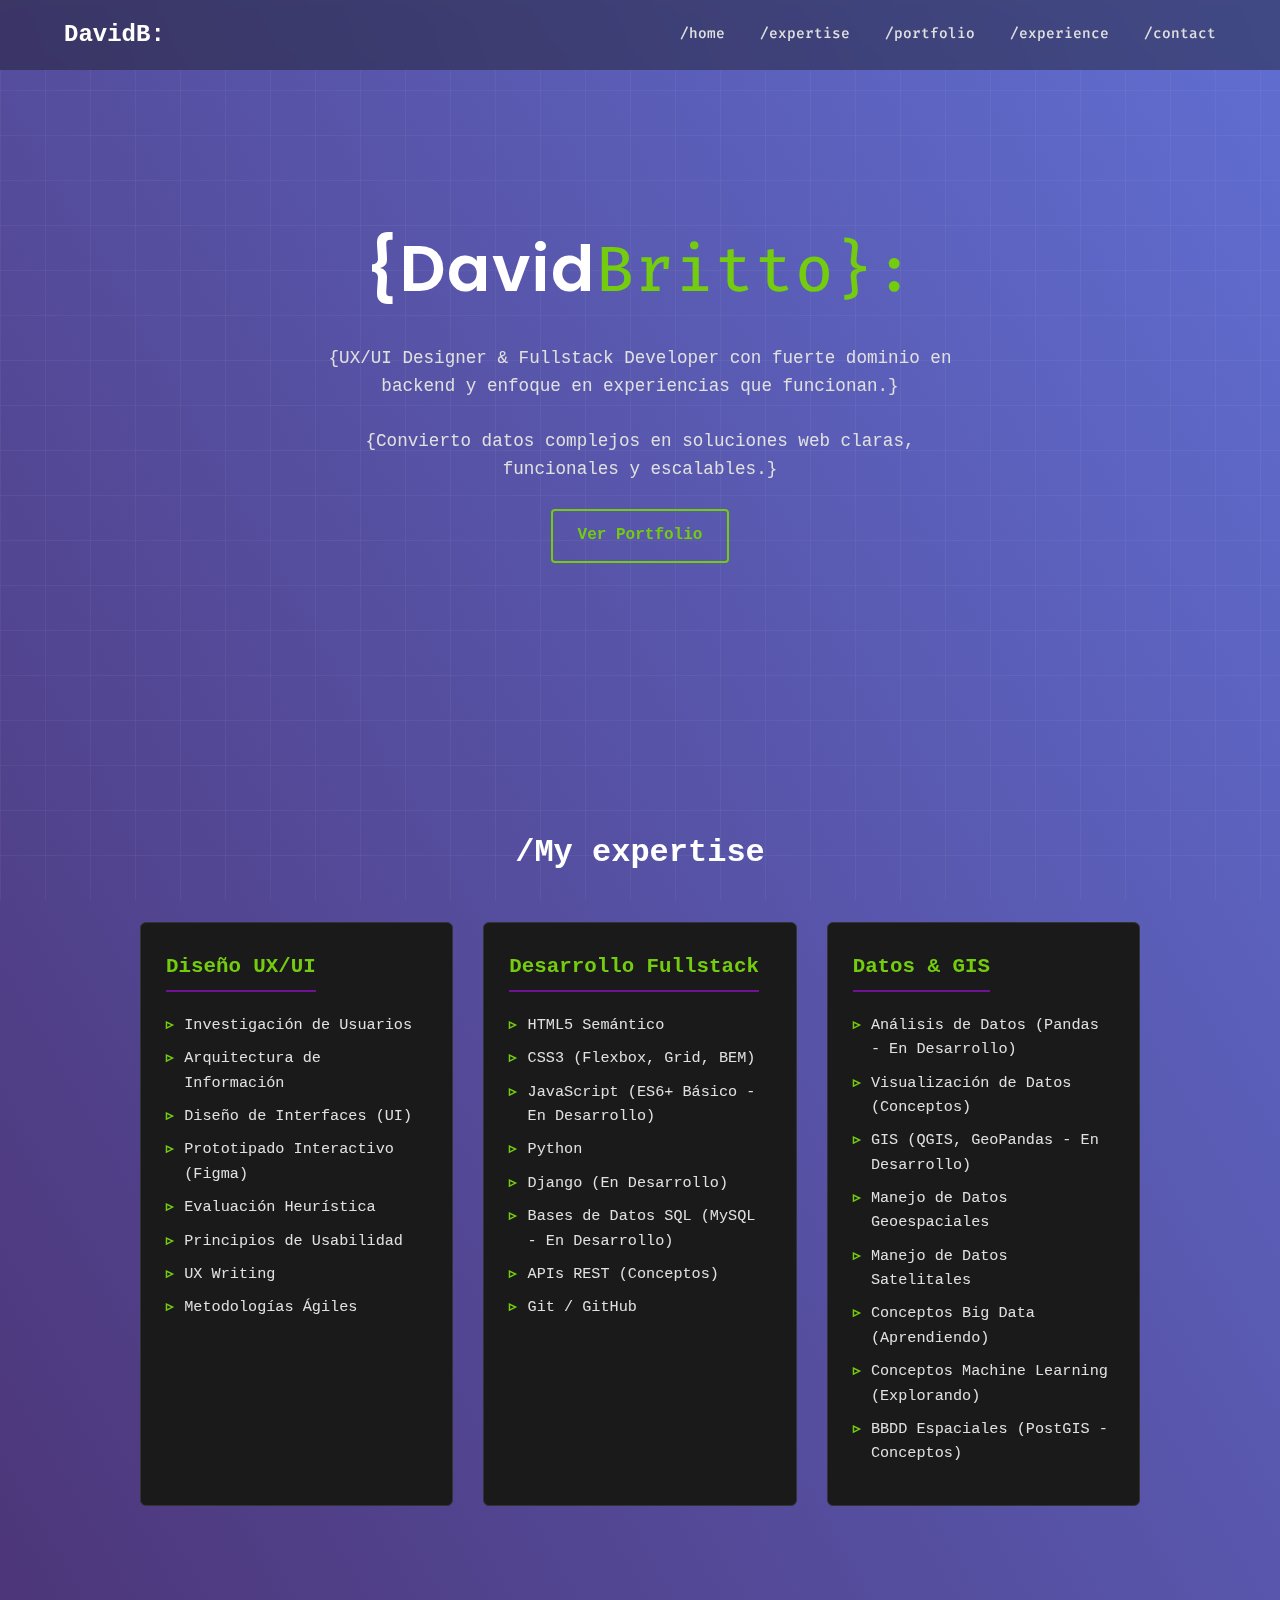
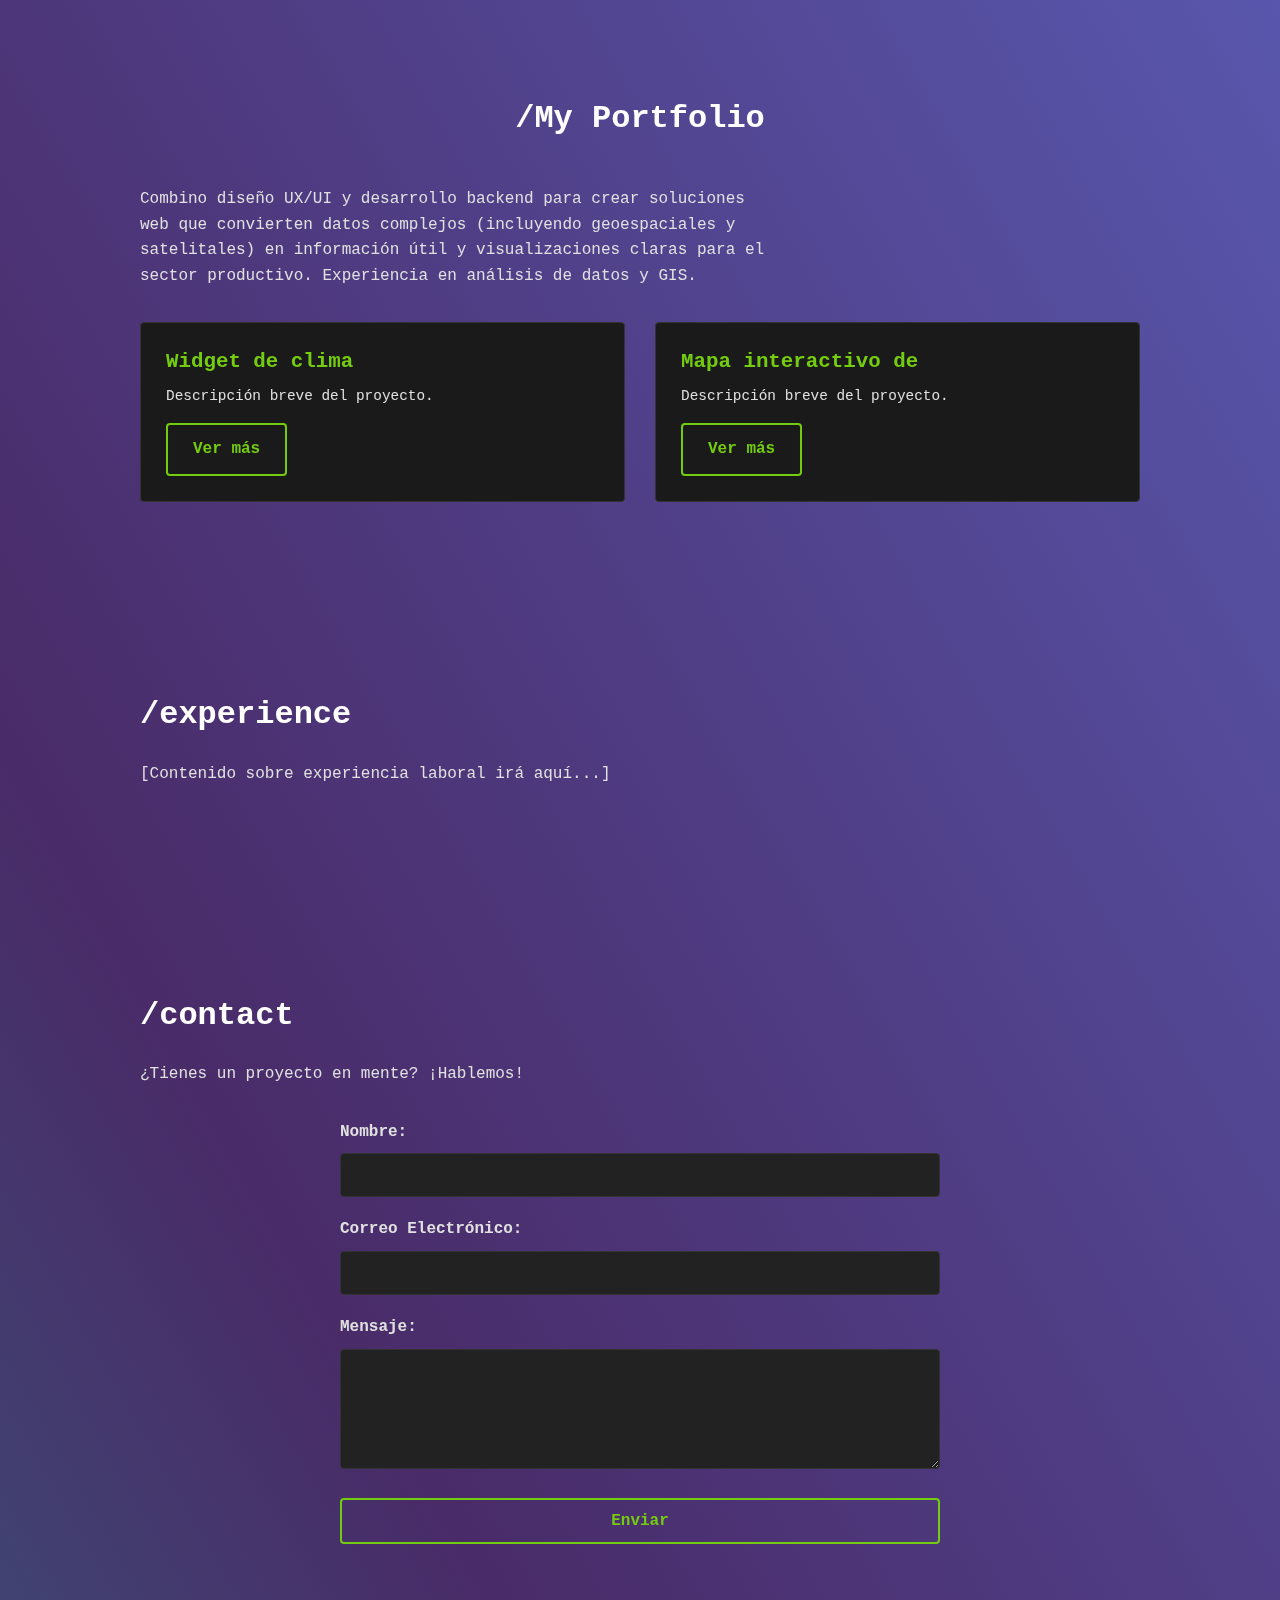
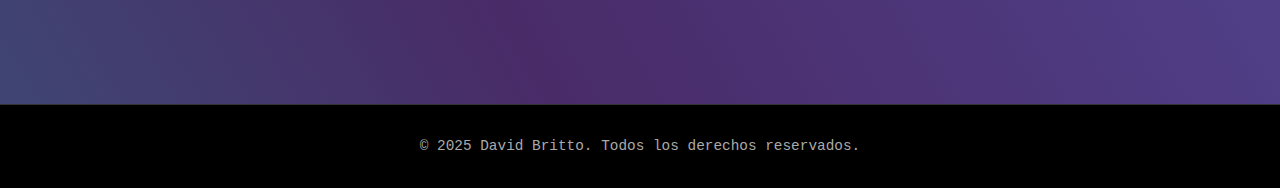
<file: docs/index.html>
<!DOCTYPE html>
<html lang="es">
<head>
    <meta charset="UTF-8">
    <meta name="viewport" content="width=device-width, initial-scale=1.0">
    <meta name="description" 
    content="Portfolio personal de desarrollador fullstack Especializado en Backend & Python."> 
    <title>David Britto</title> 
    <link rel="stylesheet" href="css/styles.css">

    <link rel="icon" type="image/png" href="img/favicon/favicon-96x96.png" sizes="96x96" />
    <link rel="icon" type="image/svg+xml" href="img/favicon/favicon.svg" />
    <link rel="shortcut icon" href="img/favicon/favicon.ico" />
    <link rel="apple-touch-icon" sizes="180x180" href="img/favicon/apple-touch-icon.png" />
    <link rel="manifest" href="img/favicon//site.webmanifest" />


    </head>
<body>
    <div class="background"></div>

    <header class="header">
        <nav class="navbar">
            <div class="logo">
                <a href="#">DavidB:</a>
            </div>
            <ul class="nav-links">
                <li><a href="#hero">/home</a></li>
                <li><a href="#expertise">/expertise</a></li>
                <li><a href="#portfolio">/portfolio</a></li>
                <li><a href="#experience">/experience</a></li>
                <li><a href="#contact">/contact</a></li>
            </ul>
        </nav>
    </header>

    <main>
        <section id="hero" class="hero">
            <div class="hero-content">
                <h1 class="hero-title">{David<span>Britto}:</span></h1>
                <p>{UX/UI Designer & Fullstack Developer con fuerte dominio en backend y enfoque en experiencias que funcionan.}</p>
                <p>{Convierto datos complejos en soluciones web claras, funcionales y escalables.}</p>
                <a href="#portfolio" class="btn-primary">Ver Portfolio</a>
            </div>
        </section>
        <section id="expertise" class="expertise">
            <div class="container">
                <h2>/My expertise</h2> 
                <div class="expertise-grid">
        
                    <div class="expertise-card">
                        <h3 class="expertise-card__title">Diseño UX/UI</h3>
                        <ul class="expertise-card__list">
                            <li>Investigación de Usuarios</li>
                            <li>Arquitectura de Información</li>
                            <li>Diseño de Interfaces (UI)</li>
                            <li>Prototipado Interactivo (Figma)</li>
                            <li>Evaluación Heurística</li>
                            <li>Principios de Usabilidad</li>
                            <li>UX Writing</li>
                            <li>Metodologías Ágiles</li>
                        </ul>
                    </div>
        
                    <div class="expertise-card">
                        <h3 class="expertise-card__title">Desarrollo Fullstack</h3>
                        <ul class="expertise-card__list">
                            <li>HTML5 Semántico</li>
                            <li>CSS3 (Flexbox, Grid, BEM)</li>
                            <li>JavaScript (ES6+ Básico - En Desarrollo)</li>
                            <li>Python</li>
                            <li>Django (En Desarrollo)</li>
                            <li>Bases de Datos SQL (MySQL - En Desarrollo)</li>
                            <li>APIs REST (Conceptos)</li>
                            <li>Git / GitHub</li>
                        </ul>
                    </div>
        
                    <div class="expertise-card">
                        <h3 class="expertise-card__title">Datos & GIS</h3>
                        <ul class="expertise-card__list">
                            <li>Análisis de Datos (Pandas - En Desarrollo)</li>
                            <li>Visualización de Datos (Conceptos)</li>
                            <li>GIS (QGIS, GeoPandas - En Desarrollo)</li>
                            <li>Manejo de Datos Geoespaciales</li>
                            <li>Manejo de Datos Satelitales</li>
                            <li>Conceptos Big Data (Aprendiendo)</li>
                            <li>Conceptos Machine Learning (Explorando)</li>
                            <li>BBDD Espaciales (PostGIS - Conceptos)</li>
                        </ul>
                    </div>
        
                </div> 
            </div> 
            </section>

        <section id="portfolio" class="projects">
            <div class="container">
                <h2>/My Portfolio</h2>
                <p>Combino diseño UX/UI y desarrollo backend para crear soluciones web que convierten datos complejos (incluyendo geoespaciales y satelitales) en información útil y visualizaciones claras para el sector productivo. Experiencia en análisis de datos y GIS.</p>
                <div class="project-list">
                    <article class="project-item">
                        <h3>Widget de clima</h3>
                        <p>Descripción breve del proyecto.</p>
                        <a href="#" class="btn-secondary">Ver más</a>
                    </article>
                    <article class="project-item">
                        <h3>Mapa interactivo de</h3>
                        <p>Descripción breve del proyecto.</p>
                        <a href="#" class="btn-secondary">Ver más</a>
                    </article>
                </div>
            </div>
        </section>

         <section id="experience" class="experience">
             <div class="container">
                <h2>/experience</h2>
                <p>[Contenido sobre experiencia laboral irá aquí...]</p>
             </div>
        </section>

        <section id="contact" class="contact">
            <div class="container">
                <h2>/contact</h2>
                <p>¿Tienes un proyecto en mente? ¡Hablemos!</p>
                <form action="#" method="post" class="contact-form">
                    <label for="name">Nombre:</label>
                    <input type="text" id="name" name="name" required>
                    <label for="email">Correo Electrónico:</label>
                    <input type="email" id="email" name="email" required>
                    <label for="message">Mensaje:</label>
                    <textarea id="message" name="message" rows="5" required></textarea>
                    <button type="submit" class="btn-primary">Enviar</button>
                </form>
            </div>
        </section>
    </main> <footer class="footer">
        <div class="container">
            <p>&copy; 2025 David Britto. Todos los derechos reservados.</p> </div>
    </footer>

    </body>
</html>
</file>
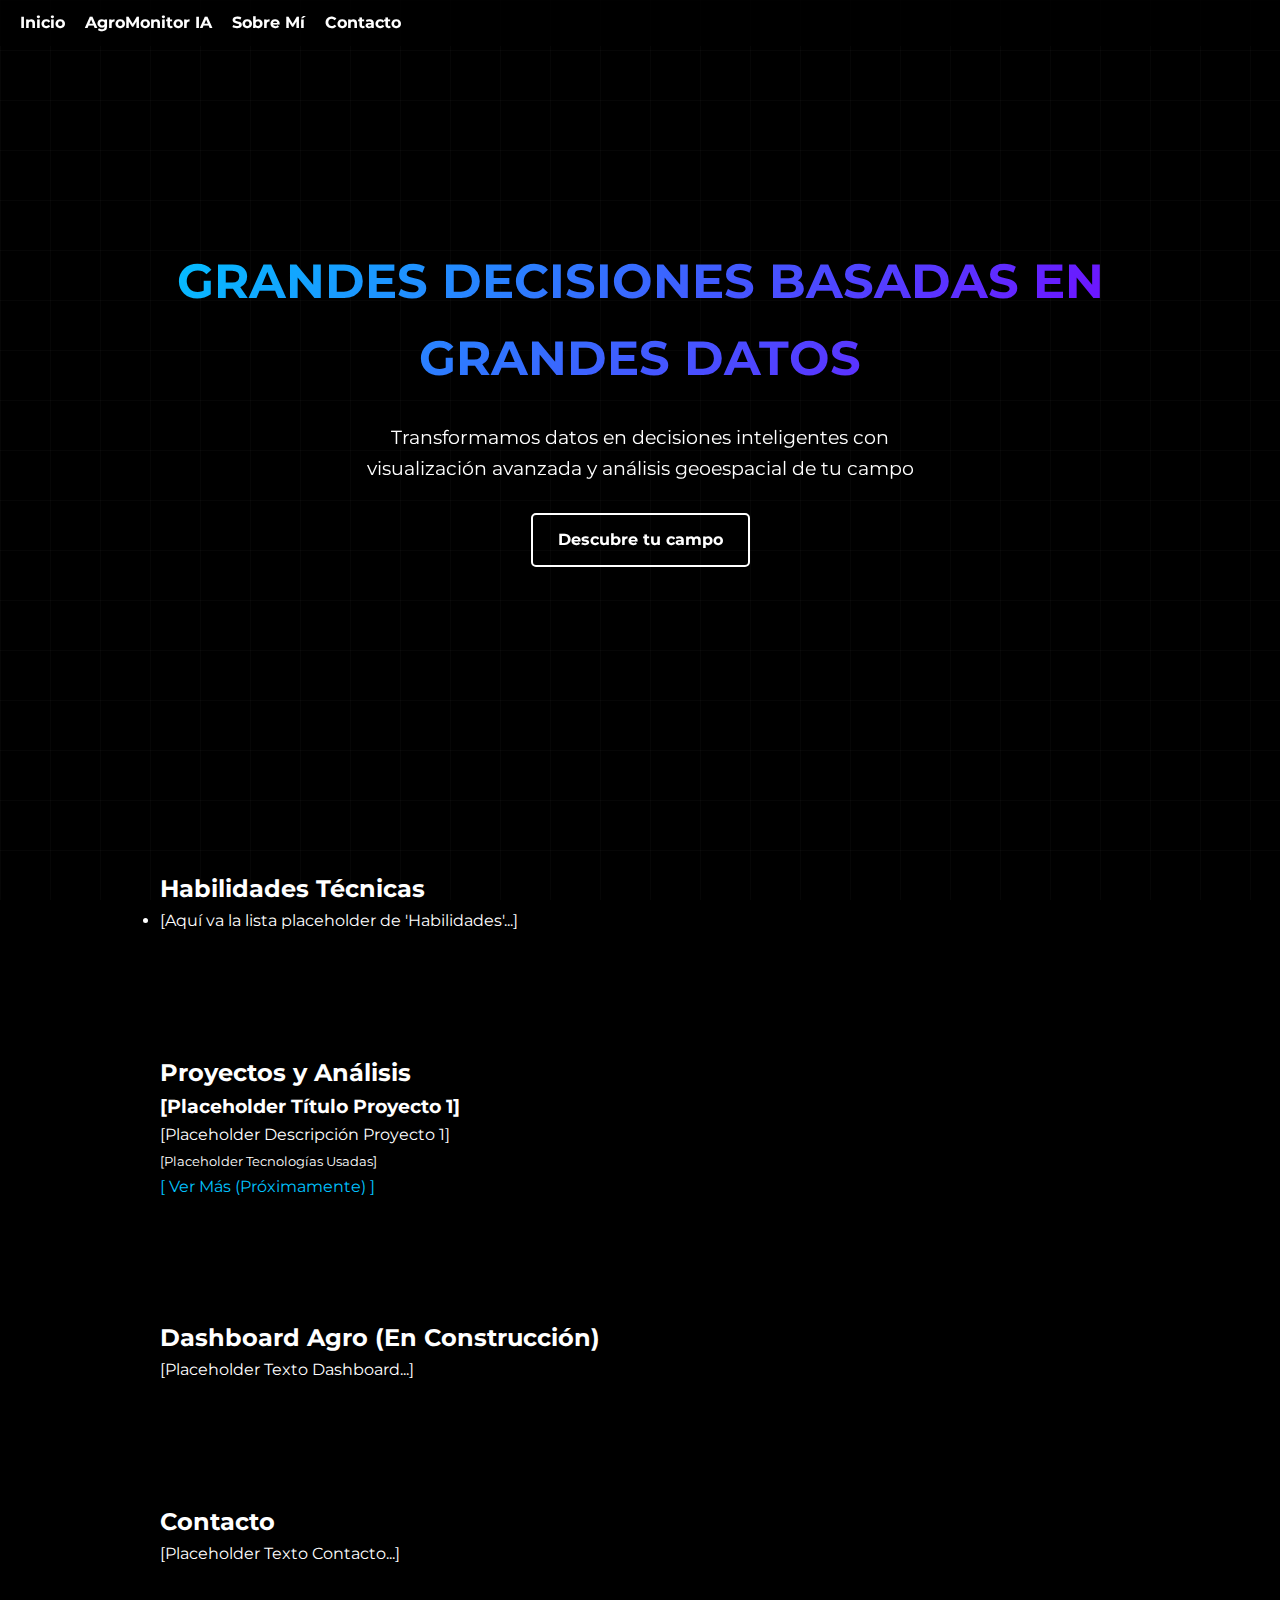
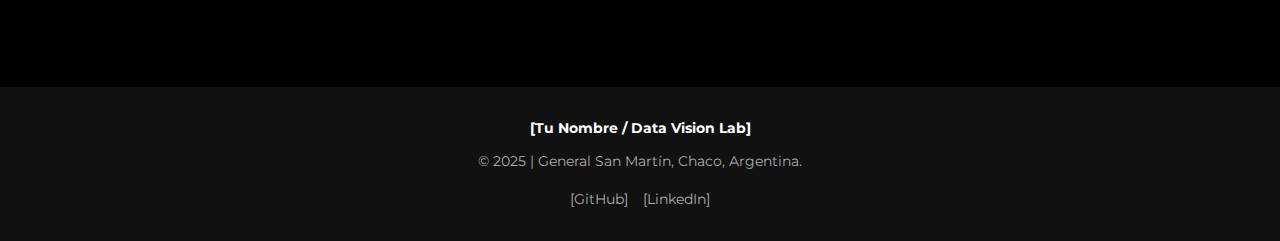
<file: landing-page/index.html>
<!DOCTYPE html>
<html lang="es">
<head>
    <meta charset="UTF-8">
    <meta name="viewport" content="width=device-width, initial-scale=1.0">
    <title>Agro Data Specialist</title>
    <link rel="stylesheet" href="styles.css">
    <link href="https://fonts.googleapis.com/css2?family=Montserrat:wght@700&display=swap" rel="stylesheet">
</head>
<body>

    <header>
        <nav>
              <ul>
                <li><a href="#inicio">Inicio</a></li>
                <li><a href="agromonitor.html">AgroMonitor IA</a></li>
                <li><a href="#sobre-mi">Sobre Mí</a></li>
                <li><a href="#contacto">Contacto</a></li>
            </ul>
        </nav>
    </header>

    <main>
        <div class="background"></div>

        <section id="inicio" class="hero">
            <h1>Grandes Decisiones Basadas en Grandes Datos</h1>
            <p>Transformamos datos en decisiones inteligentes con visualización avanzada y análisis geoespacial de tu campo</p>
            <a href="agromonitor.html" class="cta">Descubre tu campo</a>
        </section>

    
        <section id="habilidades">
            <h2>Habilidades Técnicas</h2>
            <ul>
                <li>[Aquí va la lista placeholder de 'Habilidades'...]</li>
            </ul>
            </section>

        <section id="proyectos">
            <h2>Proyectos y Análisis</h2>
            <article>
                <h3>[Placeholder Título Proyecto 1]</h3>
                <p>[Placeholder Descripción Proyecto 1]</p>
                <p><small>[Placeholder Tecnologías Usadas]</small></p>
                <a href="#">[ Ver Más (Próximamente) ]</a>
            </article>
            </section>

        <section id="dashboard">
            <h2>Dashboard Agro (En Construcción)</h2>
            <p>[Placeholder Texto Dashboard...]</p>
            </section>

        <section id="contacto">
            <h2>Contacto</h2>
            <p>[Placeholder Texto Contacto...]</p>
            </section>

    </main>

    <footer>
        <h4>[Tu Nombre / Data Vision Lab]</h4> <p>© 2025 | General San Martín, Chaco, Argentina.</p> <ul>
            <li><a href="URL_GITHUB">[GitHub]</a></li>
            <li><a href="URL_LINKEDIN">[LinkedIn]</a></li>
            </ul>
    </footer>

    </body>
</html>
</file>
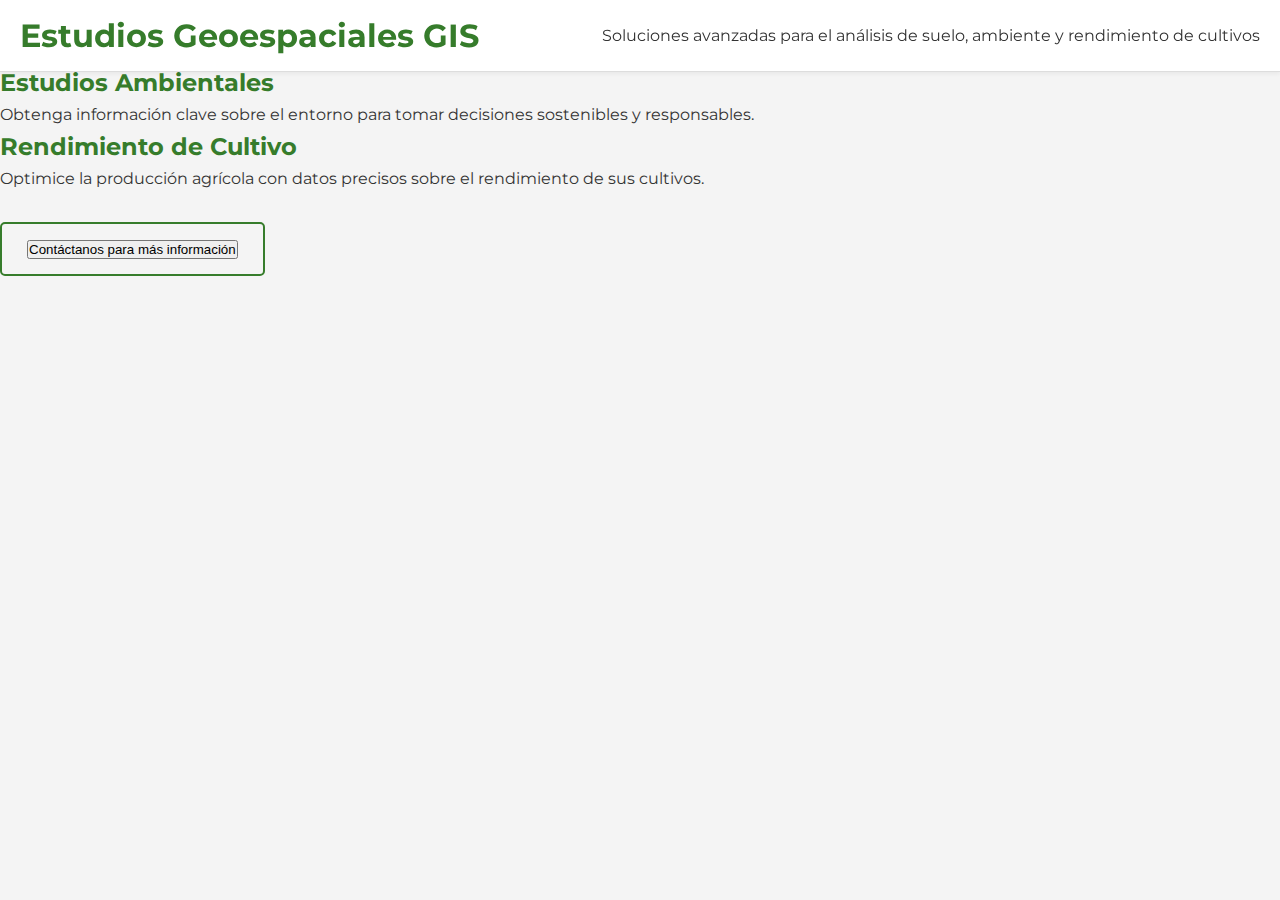
<file: landing-page/agromonitor.html>
<!DOCTYPE html>
<html lang="es">
<head>
    <meta charset="UTF-8">
    <meta name="viewport" content="width=device-width, initial-scale=1.0">
    <title>Estudios Geoespaciales GIS</title>
    <link rel="stylesheet" href="styles.css">
    <link href="https://fonts.googleapis.com/css2?family=Montserrat:wght@700&display=swap" rel="stylesheet">
</head>
<body>
    <body class="pagina-agromonitor">
    <header>
        <h1>Estudios Geoespaciales GIS</h1>
        <p>Soluciones avanzadas para el análisis de suelo, ambiente y rendimiento de cultivos</p>
    </header>
    <div class="container">
        <div class="section">
            <h2>Estudios de Suelo</h2>
            <p>Descubra el potencial de su terreno con análisis detallados de composición y características del suelo.</p>
        </div>
        <div class="section">
            <h2>Estudios Ambientales</h2>
            <p>Obtenga información clave sobre el entorno para tomar decisiones sostenibles y responsables.</p>
        </div>
        <div class="section">
            <h2>Rendimiento de Cultivo</h2>
            <p>Optimice la producción agrícola con datos precisos sobre el rendimiento de sus cultivos.</p>
        </div>
        <div class="cta">
            <button>Contáctanos para más información</button>
        </div>
    </div>
</body>
</html>
</file>
<file: docs/css/styles.css>
/* --- Importación de Fuentes --- */
@import url('https://fonts.googleapis.com/css2?family=Inter:wght@400;700&family=Roboto+Mono:wght@400;700&display=swap');
@import url('https://fonts.googleapis.com/css2?family=Poppins:wght@600&display=swap');
@import url('https://fonts.googleapis.com/css2?family=Fira+Code:wght@450&display=swap');
/* --- Variables CSS --- */
:root {
    --color-background: #111111;
    --color-text: #E0E0E0;
    --color-heading: #FFFFFF;
    --color-accent: #74cc0f;
    --color-accent-darker:#701196;
    --color-border: #333333;
    --color-card-bg: #1a1a1a;
    --font-primary: 'Ibm Plex Mono', monospace;
    --font-monospace: 'Fira Code', monospace;
    --header-height: 70px;
}

/* --- Reseteo Básico y Estilos Globales --- */
* { margin: 0; padding: 0; box-sizing: border-box; }
html { scroll-behavior: smooth; }

body {
    color: var(--color-text);
    font-family: var(--font-primary);
    font-weight: 400;
    line-height: 1.6;
    position: relative;
    overflow-x: hidden;
    padding-top: var(--header-height); /* Espacio para header fijo */

    /* Fondo Animado - ASEGÚRATE DE NO TENER OTRA REGLA background-color PARA body */
    background: linear-gradient(
        -120deg,
        #0078ff,
        #667eea,
        #492b68,
        #11c5a7,
        var(--color-background)
    );
   background-size: 400% 400%;
    animation: gradientFlow 10s ease infinite;
}

/* --- Keyframes para Animación del Fondo --- */
@keyframes gradientFlow {
    0% { background-position: 0% 50%; }
    50% { background-position: 100% 50%; }
    100% { background-position: 0% 50%; }
}

/* --- Capa de Grid Fija --- */
.background {
    position: fixed;
    top: 0; left: 0; width: 100%; height: 100%;
    z-index: -1; /* DETRÁS */
    background-image:
        linear-gradient(rgba(255, 255, 255, 0.08) 1px, transparent 1px),
        linear-gradient(90deg, rgba(255, 255, 255, 0.08) 1px, transparent 1px);
    background-size: 45px 45px;
    opacity: 0.6;
    pointer-events: none;
}

/* --- Tipografía Base --- */
h1, h2, h3, h4, h5, h6 { color: var(--color-heading); font-weight: 700; margin-bottom: 0.8em; line-height: 1.3;}
h1 { font-size: clamp(2.5rem, 6vw, 3.5rem); }
h2 { font-size: 2rem; margin-top: 1em; }
h3 { font-size: 1.5rem; }
p { margin-bottom: 1em; max-width: 65ch; }
a { color: var(--color-accent); text-decoration: none; transition: color 0.3s ease;}
a:hover { color: var(--color-accent-darker); }
img { max-width: 100%; height: auto; display: block; }

/* --- Layout Helpers --- */
.container { 
    width: 90%; 
    max-width: 1000px; 
    margin-left: auto; 
    margin-right: auto; 
}

/* --- Componente: Header (Fijo y Semi-Transparente) --- */
.header {
    position: fixed; /* FIJO */
    top: 0; left: 0; width: 100%; height: var(--header-height);
    background-color: rgba(17, 17, 17, 0.40); /* Fondo oscuro con 40% opacidad */
    backdrop-filter: blur(10px); /* Efecto "cristal esmerilado" */ 
    z-index: 1000; /* Encima de todo */
    display: flex; align-items: center; padding: 0 5%;
}
.navbar { 
    width: 100%; 
    display: flex; 
    justify-content: space-between; 
    align-items: center; 
}

.logo a { 
    color: var(--color-heading); 
    text-decoration: none;
    font-size: 1.5rem; 
    font-weight: 700;
}

/* --- Nav Links con Hover Funcional --- */
.nav-links { 
    list-style: none; 
    display: flex; 
    gap: 35px; 
    padding: 0; 
    margin: 0; 
}
.nav-links a {
    color: var(--color-text);
    font-family: var(--font-monospace);
    font-weight: 500;
    font-size: 0.9rem;
    padding: 5px 0;
    position: relative;
    text-decoration: none;
    transition: color 0.3s ease, opacity 0.2s ease-in-out; /* Transiciones base */
}

.nav-links:hover a { /* Atenuar todos al pasar por la lista */
    opacity: 0.5;
}
.nav-links a:hover { /* Resaltar el específico */
    opacity: 1;
    color: var(--color-accent);
}

/* --- Contenido Principal y Secciones --- */
main { position: relative; z-index: 1; } /* Encima del fondo */
section { padding: 80px 0; position: relative; z-index: 2; } /* Secciones encima de main */

/* --- Sección: Hero --- */
.hero { /* Clase de la sección */
    min-height: calc(80vh - var(--header-height));
    display: flex; align-items: center; text-align: center;
    /* z-index: 2; ya está en section */
}

.hero-title { 
    font-family: 'Poppins', sans-serif;
    font-size: clamp(2.8rem, 7vw, 4.2rem);
    font-weight: 800;
    color: var(--color-text);
    letter-spacing: 0.03em; 
    margin-bottom: 0.5em; 
}

.hero-title span {
    font-family: 'Fira Code', monospace;
    font-weight: 450;
    color: #74cc0f;

}

.hero-content { margin: 0 auto; padding: 0 20px; max-width: 700px; }
.hero h1 {
    color: var(--color-heading);
    font-size: clamp(2.8rem,7vw,4rem);
    line-height: 1.3;
    margin-bottom: 0.5em;
    font-weight: 600;
}
.hero p { 
    font-weight: 400;
    color: var(--color-text); 
    font-size: 1.1rem; 
    margin-bottom: 1.5em; 
    max-width: 60ch; 
    margin-left: auto; 
    margin-right: auto; 
}

/* --- Botones --- */
.btn-primary, .btn-secondary { 
    display: inline-block; 
    padding: 12px 25px; 
    border: 2px solid var(--color-accent); 
    font-family: var(--font-primary); 
    font-weight: 700; 
    font-size: 1rem; 
    text-decoration: none; 
    border-radius: 4px; 
    cursor: pointer; 
    transition: background-color 0.3s ease, color 0.3s ease; 
    text-align: center; 
}

.btn-primary { 
    background-color:transparent; 
    color: var(--color-accent); 
}
.btn-primary:hover { 
    background-color: var(--color-accent); 
    border-color: var(--color-accent); 
    color: var(--color-background); 
}

.btn-secondary { background-color: transparent; color: var(--color-accent); }
.btn-secondary:hover { background-color: rgba(100, 255, 218, 0.1); color: var(--color-accent-darker); border-color: var(--color-accent-darker); }


/* --- Sección: Expertise --- */
.expertise {
     /* background-color: var(--color-card-bg); */
     /* border-top: 1px solid var(--color-border); */
}

.expertise h2 {
    text-align: center; /* Centrar título de sección */
    margin-bottom: 1.5em; /* Más espacio antes de las tarjetas */
}

.expertise-grid {
    display: grid; /* Usamos Grid para las 3 columnas */
    grid-template-columns: repeat(auto-fit, minmax(280px, 1fr)); /* Responsivo */
    gap: 30px; /* Espacio entre tarjetas */
}

.expertise-card {
    background-color: var(--color-card-bg); /* Fondo de tarjeta */
    border: 1px solid var(--color-border);
    border-radius: 6px; /* Bordes un poco más redondeados */
    padding: 30px 25px; /* Padding interno */
    transition: transform 0.3s ease, box-shadow 0.3s ease;
}

.expertise-card__title {
    color: var(--color-accent); /* Título con color de acento */
    font-size: 1.3rem;
    margin-bottom: 1em;
    border-bottom: 2px solid var(--color-accent-darker); /* Línea debajo del título */
    padding-bottom: 0.5em;
    display: inline-block; /* Para que el borde no ocupe todo el ancho */
}

.expertise-card__list {
    list-style: none; /* Quitar viñetas */
    padding-left: 0; /* Quitar padding por defecto */
}

.expertise-card__list li {
    margin-bottom: 0.6em; /* Espacio entre items de la lista */
    font-size: 0.95rem;
    padding-left: 1.2em; /* Espacio para un marcador custom si quieres */
    position: relative;
}

/* Opcional: Añadir un marcador custom a la lista */
.expertise-card__list li::before {
    content: '▹'; /* O '•', '✓', etc. */
    position: absolute;
    left: 0;
    color: var(--color-accent);
    font-weight: bold;
}


/* --- Sección: Projects (Restaurada) --- */
.projects h2{
    text-align: center; /* Centrar título de sección */
    margin-bottom: 1.5em; /* Más espacio antes de las tarjetas */

}

.project-list {
    display: grid;
    grid-template-columns: repeat(auto-fit, minmax(300px, 1fr));
    gap: 30px;
    margin-top: 2em;
}
.project-item {
    background-color: var(--color-card-bg);
    border: 1px solid var(--color-border);
    border-radius: 4px;
    padding: 25px;
    display: flex;
    flex-direction: column;
    transition: transform 0.3s ease, box-shadow 0.3s ease;
}
.project-item:hover {
    transform: translateY(-5px);
    box-shadow: 0 10px 20px rgba(0, 0, 0, 0.2);
}
.project-item h3 { color: var(--color-accent); margin-bottom: 10px; font-size: 1.3rem; }
.project-item p { font-size: 0.9rem; margin-bottom: 15px; flex-grow: 1; max-width: none; /* Permitir que llene la tarjeta */ }
.project-item .btn-secondary { margin-top: auto; align-self: flex-start; }

/* --- Sección: Contact (Restaurada) --- */
.contact {} /* No necesita estilos especiales si usa .container */
.contact-form { max-width: 600px; margin: 2em auto 0 auto; }
.contact-form label { display: block; margin-bottom: 8px; font-weight: 700; color: var(--color-text); }
.contact-form input[type="text"],
.contact-form input[type="email"],
.contact-form textarea { width: 100%; padding: 12px; margin-bottom: 20px; background-color: #222; border: 1px solid var(--color-border); border-radius: 4px; color: var(--color-text); font-family: var(--font-primary); font-size: 1rem; }
.contact-form input[type="text"]:focus,
.contact-form input[type="email"]:focus,
.contact-form textarea:focus { outline: none; border-color: var(--color-accent); box-shadow: 0 0 5px hsla(168, 100%, 60%, 0.5); }
.contact-form textarea { resize: vertical; min-height: 120px; }
.contact-form button[type="submit"] { width: 100%; } /* Hereda estilos de .btn-primary */

/* --- Footer --- */
footer.footer {
    position: relative; z-index: 1;
    background-color: #000; /* Fondo negro sólido */
    color: #aaa; padding: 30px 0; text-align: center; font-size: 0.9rem; margin-top: 80px; border-top: 1px solid var(--color-border);
}
.footer p { margin: 0; max-width: none; }

/* --- Responsive Básico --- */
@media (max-width: 768px) {
    :root { --header-height: 60px; }
    body { padding-top: var(--header-height); font-size: 15px; }
    h1 { font-size: 2rem; }
    h2 { font-size: 1.75rem; }
    .header { padding: 0 15px; }
    .navbar { /* Lógica menú hamburguesa iría aquí */ }
    .nav-links { gap: 15px; /* Podrías ocultar esto y mostrar botón hamburguesa */ }
    section { padding: 60px 0; }
    .project-list { grid-template-columns: 1fr; gap: 20px; }
}
</file>
<file: landing-page/styles.css>
/* --- Fuentes y Reseteos Básicos --- */
@import url('https://fonts.googleapis.com/css2?family=Montserrat:wght@400;700&display=swap'); /* Importa regular y bold */

* { /* Reseteo simple */
    margin: 0;
    padding: 0;
    box-sizing: border-box;
}

/* --- Estilos Base y Tema Oscuro (Default para index.html) --- */
body {
    background-color: #000;
    color: #fff;
    font-family: 'Montserrat', sans-serif;
    font-weight: 400; /* Peso regular por defecto */
    line-height: 1.6; /* Espaciado de línea legible */
    position: relative; /* Para el fondo absoluto/fijo */
    /* padding-top: 80px; */ /* Solo si tienes un header fijo en index.html, ajusta 80px al alto real de tu header */
    /* Eliminamos display:flex y overflow:hidden para permitir scroll y contenido normal */
}

h1, h2, h3, h4, h5, h6 {
    font-weight: 700; /* Peso bold para títulos */
}

a {
    color: #00c3ff; /* Color "Tech" para enlaces en tema oscuro */
    text-decoration: none;
    transition: color 0.3s;
}

a:hover {
    color: #7a00ff; /* Otro color tech para hover */
}

/* Estilo base para header (visible en ambas páginas si usas la misma estructura) */
header {
    position: fixed; /* O 'absolute' o 'sticky' según prefieras */
    top: 0;
    left: 0;
    width: 100%;
    background: rgba(0, 0, 0, 0.8); /* Fondo oscuro semi-transparente por defecto */
    padding: 10px 20px;
    display: flex;
    justify-content: space-between;
    align-items: center;
    z-index: 1000; /* Alto para estar sobre otros elementos */
    transition: top 0.3s, background-color 0.3s; /* Añadida transición para bg */
    box-sizing: border-box;
}

/* Clase para ocultar header (requiere JS) */
header.hidden {
    top: -80px; /* Ajusta este valor al alto real de tu header */
}

/* Estilos para la navegación dentro del header */
header nav ul {
    list-style: none;
    display: flex;
    gap: 20px; /* Espacio entre elementos del menú */
}
header nav ul li a {
    color: #fff; /* Color de enlaces por defecto en header oscuro */
    font-weight: 700;
}
header nav ul li a:hover {
    color: #00c3ff; /* Hover tech por defecto */
}

/* Contenedor principal */
main {
    position: relative; /* Para que z-index funcione */
    z-index: 10; /* Sobre el .background */
}

/* Estilo base para secciones */
section {
    padding: 60px 20px; /* Espaciado estándar */
    max-width: 1000px; /* Limitar ancho */
    margin: 0 auto; /* Centrar */
}

/* Estilos específicos de index.html (Hero) */
#inicio.hero {
     /* min-height: calc(100vh - 80px); */ /* Puede que no necesites esto si el body no es flex */
     min-height: 90vh; /* O simplemente una altura grande */
     display: flex;
     flex-direction: column;
     justify-content: center;
     align-items: center;
     text-align: center;
     position: relative;
     z-index: 10;
}

#inicio h1 {
    font-size: 3rem;
    text-transform: uppercase;
    /* DECIDIR: Gradiente Tech (azul/violeta) o Agro (verde/amarillo)? Dejo el Tech por ahora */
    background: linear-gradient(135deg, #00c3ff, #7a00ff);
    /* background: linear-gradient(130deg, #367c2b, #ffde00); */ /* Opción Agro comentada */
    -webkit-background-clip: text;
    background-clip: text;
    -webkit-text-fill-color: transparent;
    color: transparent;
    margin-bottom: 15px;
}

#inicio p {
    font-size: 1.2rem;
    margin-top: 10px;
    max-width: 600px;
}

/* Estilo CTA unificado (versión más refinada) */
.cta {
    display: inline-block;
    margin-top: 30px;
    padding: 12px 25px;
    color: #fff; /* Color por defecto (tema oscuro) */
    border: 2px solid #fff; /* Borde por defecto (tema oscuro) */
    text-decoration: none;
    font-weight: 700;
    transition: background-color 0.3s, color 0.3s, border-color 0.3s; /* Añadida border-color a transition */
    border-radius: 5px;
    background-color: transparent; /* Asegurar fondo transparente por defecto */
}

/* Hover CTA unificado (para tema oscuro) */
.cta:hover {
    background-color: #fff;
    color: #000;
}

/* Fondo de grid (Unificado - versión fija y sutil) */
.background {
    position: fixed; /* Fijo para que no se mueva con scroll */
    top: 0;
    left: 0;
    width: 100%;
    height: 100%;
    z-index: 1; /* Detrás de todo */
    background-size: 50px 50px;
    background-image:
        linear-gradient(rgba(255, 255, 255, 0.05) 1px, transparent 1px), /* Más sutil */
        linear-gradient(90deg, rgba(255, 255, 255, 0.05) 1px, transparent 1px);
    opacity: 0.5;
    pointer-events: none; /* Para que no interfiera con clicks */
}

/* --- Tema Claro (Overrides para agromonitor.html) --- */

body.pagina-agromonitor {
    background-color: #f4f4f4; /* Gris muy claro como base */
    color: #333; /* Texto oscuro principal */
    /* Sobrescribir padding-top si el header es diferente o no existe */
    /* padding-top: 0; */ /* Ejemplo si no hay header fijo en esta página */
}

/* Header específico para página AgroMonitor si es necesario */
body.pagina-agromonitor header {
   background: #fff; /* Header blanco */
   border-bottom: 1px solid #ddd;
   box-shadow: 0 2px 4px rgba(0,0,0,0.05);
}
body.pagina-agromonitor header nav ul li a {
    color: #333; /* Texto oscuro en header */
}
body.pagina-agromonitor header nav ul li a:hover {
    color: #367c2b; /* Hover verde JD */
}
/* Asegúrate de que el logo se vea bien sobre fondo blanco */


/* Títulos y Enlaces con colores Agro */
body.pagina-agromonitor h1,
body.pagina-agromonitor h2,
body.pagina-agromonitor h3 {
    color: #367c2b; /* Verde JD */
}

body.pagina-agromonitor a {
    color: #367c2b; /* Verde JD */
}
body.pagina-agromonitor a:hover {
    color: #2a6021; /* Verde más oscuro */
}

/* Botón CTA específico para tema claro */
body.pagina-agromonitor .cta {
    border-color: #367c2b;
    color: #367c2b;
    /* background-color ya es transparent por defecto */
}

body.pagina-agromonitor .cta:hover {
    background-color: #367c2b;
    color: #fff;
}

/* Estilos específicos para elementos de AgroMonitor */
/* Inspirados en claridad y funcionalidad tipo JD */

body.pagina-agromonitor .widget,
body.pagina-agromonitor .data-card,
body.pagina-agromonitor .map-container {
    background-color: #fff;
    border: 1px solid #ccc;
    border-radius: 4px;
    padding: 20px;
    margin-bottom: 30px;
    box-shadow: 0 1px 3px rgba(0,0,0,0.1);
}

body.pagina-agromonitor .widget-title {
    font-size: 1.2rem;
    color: #333;
    border-bottom: 2px solid #367c2b; /* Línea verde bajo título widget */
    padding-bottom: 5px;
    margin-bottom: 15px;
}

body.pagina-agromonitor .data-value {
    font-size: 1.5rem;
    font-weight: 700;
    color: #367c2b;
}

body.pagina-agromonitor .data-label {
    font-size: 0.9rem;
    color: #666;
    text-transform: uppercase;
}

/* Destacado Amarillo JD (usar con moderación) */
body.pagina-agromonitor .highlight-alert {
    color: #222; /* Texto oscuro sobre amarillo */
    background-color: #ffde00;
    padding: 5px 10px;
    border-radius: 3px;
    font-weight: 700;
    display: inline-block;
}

/* --- Estilos para Footer (Común para ambas páginas) --- */
footer {
    background-color: #111; /* Un gris muy oscuro casi negro */
    color: #aaa;
    padding: 30px 20px;
    text-align: center;
    font-size: 0.9rem;
    margin-top: 60px; /* Espacio antes del footer */
    position: relative; /* Para asegurar que está en el flujo normal */
    z-index: 20; /* Sobre el fondo fijo */
}

footer h4 {
    color: #fff;
    margin-bottom: 10px;
}

footer ul {
    list-style: none;
    padding: 0;
    margin-top: 15px;
    display: flex; /* Alinear horizontalmente */
    justify-content: center;
    gap: 15px;
}

footer ul li a {
    color: #aaa;
    text-decoration: none;
}

footer ul li a:hover {
    color: #fff;
}
</file>
